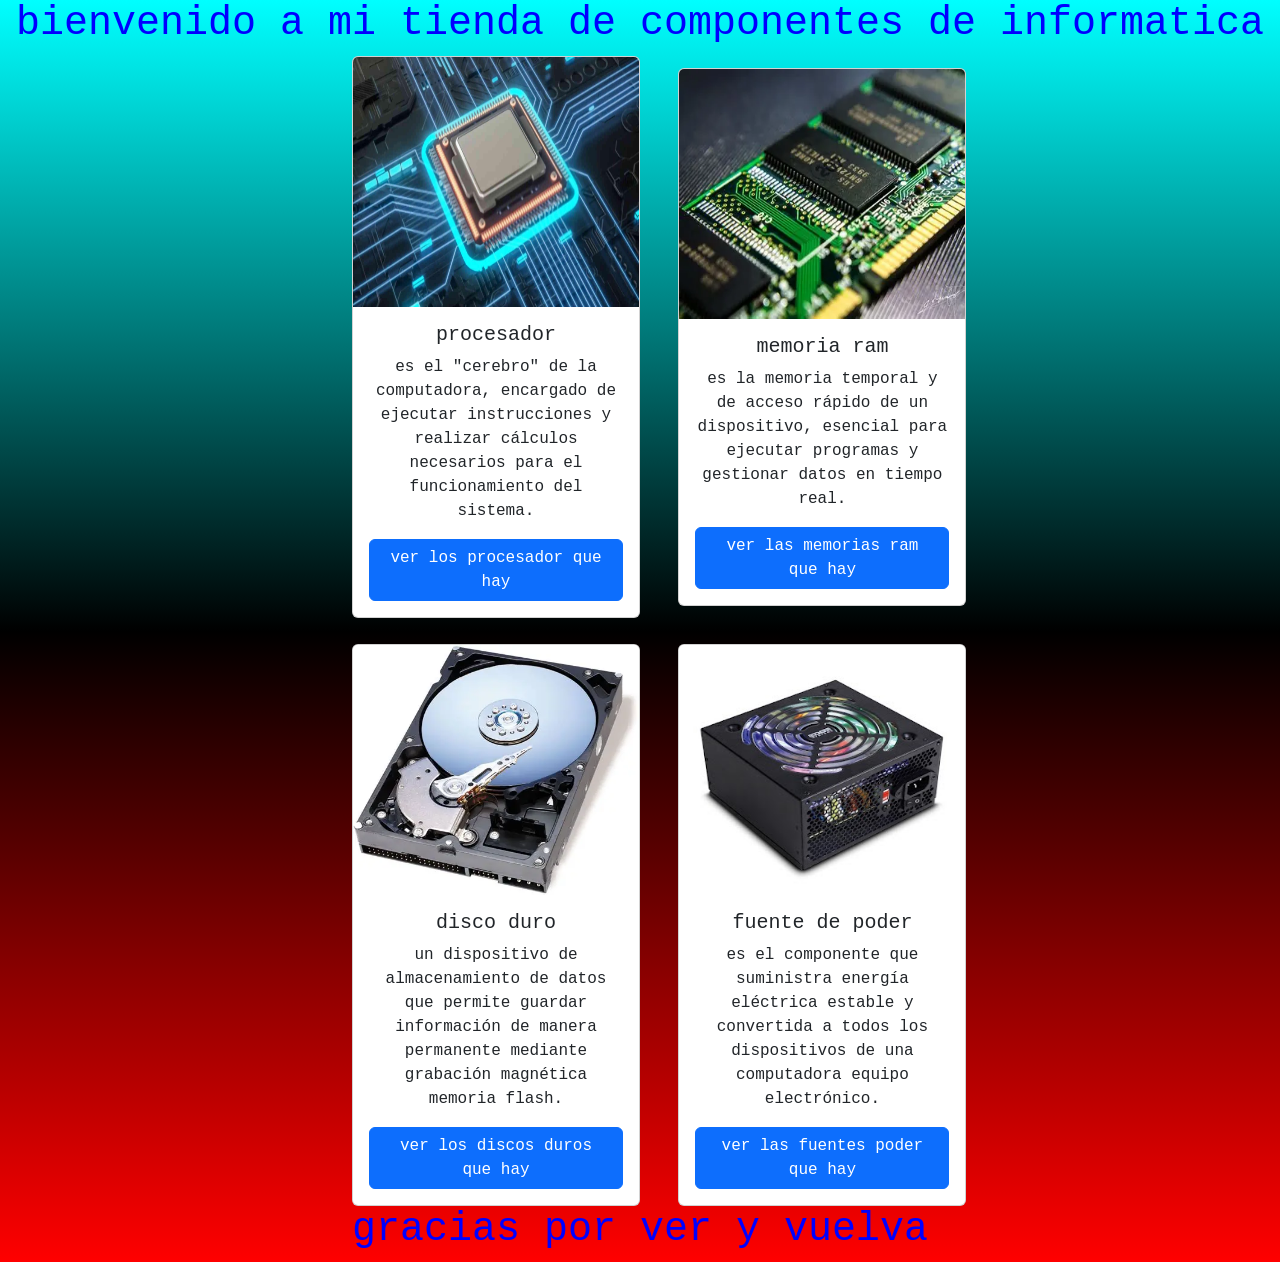
<file: index.html>
<!DOCTYPE html>
<html lang="en">
<head>
    <meta charset="UTF-8">
    <meta name="viewport" content="width=device-width, initial-scale=1.0">
    <title>tienda comercial de componentes</title>
    <link rel="stylesheet" href="style.css">
    <link href="https://cdn.jsdelivr.net/npm/bootstrap@5.3.8/dist/css/bootstrap.min.css" rel="stylesheet" integrity="sha384-sRIl4kxILFvY47J16cr9ZwB07vP4J8+LH7qKQnuqkuIAvNWLzeN8tE5YBujZqJLB" crossorigin="anonymous">
    <script src="https://cdn.jsdelivr.net/npm/bootstrap@5.3.8/dist/js/bootstrap.bundle.min.js" integrity="sha384-FKyoEForCGlyvwx9Hj09JcYn3nv7wiPVlz7YYwJrWVcXK/BmnVDxM+D2scQbITxI" crossorigin="anonymous"></script>
</head>
<body>
<div class="tienda">
<h1>
bienvenido a mi tienda de componentes de informatica
</h1>
</div>
<div class="parteuno">
<div class="card" style="width: 18rem;">
  <img src="img/procesador principal.jpg" class="card-img-top" alt="">
  <div class="card-body">
    <h5 class="card-title">procesador</h5>
    <p class="card-text">es el "cerebro" de la computadora, encargado de ejecutar instrucciones y realizar cálculos necesarios para el funcionamiento del sistema.</p>
    <a href="procesador.html" class="btn btn-primary">ver los procesador que hay</a>
  </div>
</div>
<div class="card" style="width: 18rem;">
  <img src="img/memoria ram principal.webp" class="card-img-top" alt="">
  <div class="card-body">
    <h5 class="card-title">memoria ram</h5>
    <p class="card-text">es la memoria temporal y de acceso rápido de un dispositivo, esencial para ejecutar programas y gestionar datos en tiempo real.</p>
    <a href="memoria ram.html" class="btn btn-primary">ver las memorias ram que hay</a>
  </div>
</div>
</div>
<div class="partedos">
<div class="card" style="width: 18rem;">
  <img src="img/disco duro principal.webp" class="card-img-top" alt="">
  <div class="card-body">
    <h5 class="card-title">disco duro</h5>
    <p class="card-text">un dispositivo de almacenamiento de datos que permite guardar información de manera permanente mediante grabación magnética memoria flash.</p>
    <a href="disco duro.html" class="btn btn-primary">ver los discos duros que hay</a>
  </div>
</div>
<div class="card" style="width: 18rem;">
  <img src="img/fuente de poder principal.jpg" class="card-img-top" alt="">
  <div class="card-body">
    <h5 class="card-title">fuente de poder</h5>
    <p class="card-text">es el componente que suministra energía eléctrica estable y convertida a todos los dispositivos de una computadora equipo electrónico.</p>
    <a href="fuente de poder.html" class="btn btn-primary">ver las fuentes poder que hay</a>
  </div>
</div>
</div>
<div class="afuera">
<h1>
gracias por ver y vuelva
</h1>
</div>
</body>
</html>
</file>
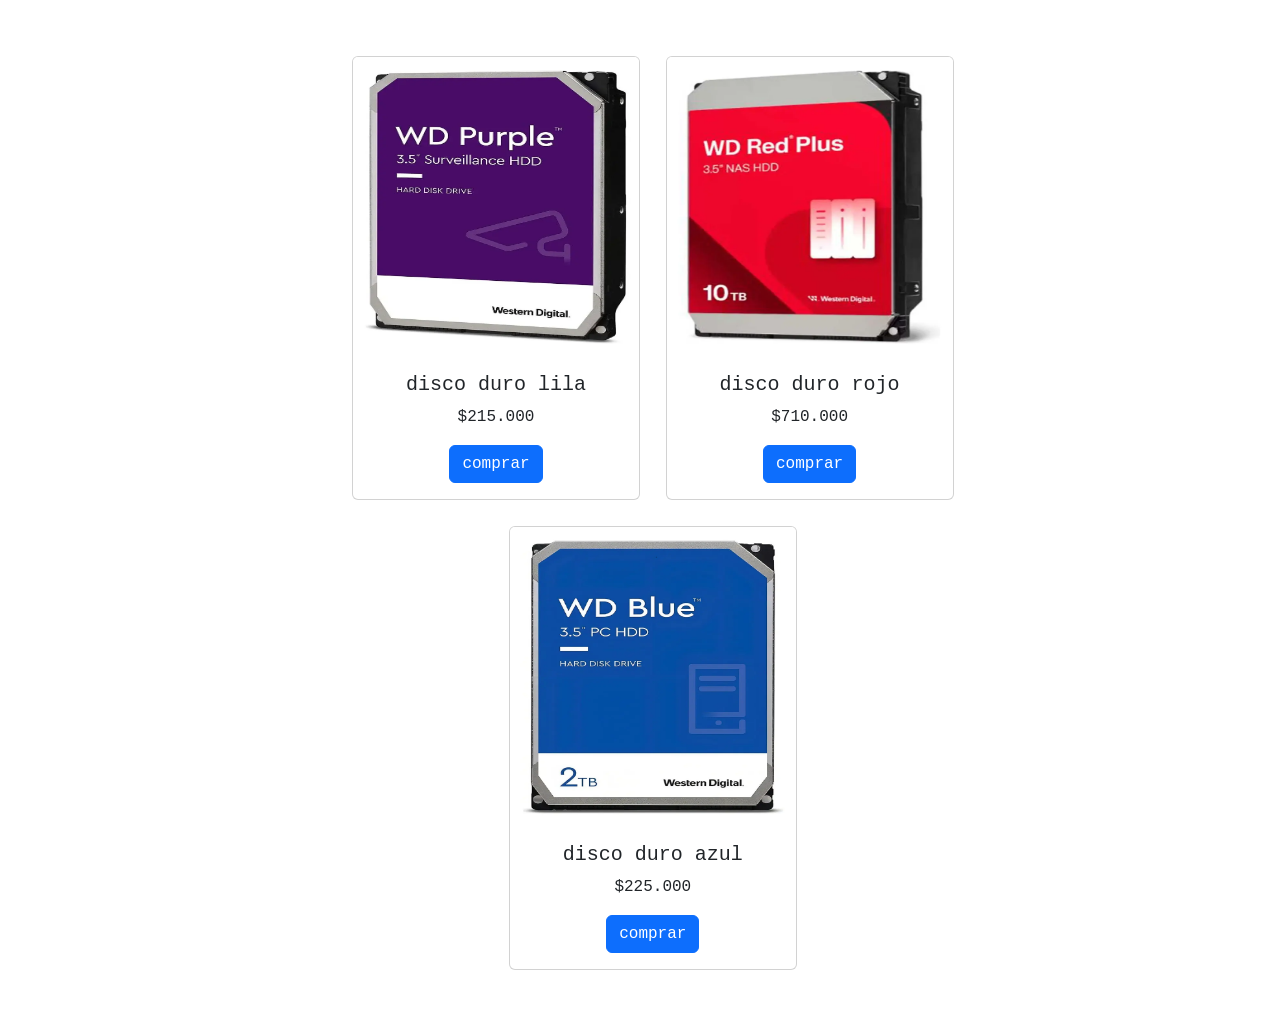
<file: disco duro.html>
<!DOCTYPE html>
<html lang="en">
<head>
    <meta charset="UTF-8">
    <meta name="viewport" content="width=device-width, initial-scale=1.0">
    <title>productos de discos duros</title>
    <link rel="stylesheet" href="style 4.css">
    <link href="https://cdn.jsdelivr.net/npm/bootstrap@5.3.8/dist/css/bootstrap.min.css" rel="stylesheet" integrity="sha384-sRIl4kxILFvY47J16cr9ZwB07vP4J8+LH7qKQnuqkuIAvNWLzeN8tE5YBujZqJLB" crossorigin="anonymous">
    <script src="https://cdn.jsdelivr.net/npm/bootstrap@5.3.8/dist/js/bootstrap.bundle.min.js" integrity="sha384-FKyoEForCGlyvwx9Hj09JcYn3nv7wiPVlz7YYwJrWVcXK/BmnVDxM+D2scQbITxI" crossorigin="anonymous"></script>
</head>
<body>
<div class="tienda">
<h1>
Estos son los discos duros que hay
</h1>
</div>
<div class="nose">
<div class="card" style="width: 18rem;">
  <img src="img/disco duro lila.webp" class="card-img-top" alt="">
  <div class="card-body">
    <h5 class="card-title">disco duro lila</h5>
    <p class="card-text">$215.000</p>
    <a href="https://www.mercadolibre.com.ar/disco-duro-western-digital-2tb-purple-wd23purz-color-purpura/p/MLA25566849?pdp_filters=item_id:MLA2641007942" class="btn btn-primary">comprar</a>
  </div>
</div>
<div class="card" style="width: 18rem;">
  <img src="img/disco duro rojo.webp" class="card-img-top" alt="">
  <div class="card-body">
    <h5 class="card-title">disco duro rojo</h5>
    <p class="card-text">$710.000</p>
    <a href="https://www.mercadolibre.com.ar/disco-duro-interno-western-digital-red-plus-10tb-35-sata-7-rojo/p/MLA2046566819?pdp_filters=item_id%3AMLA3449196118#is_advertising=true&searchVariation=MLA2046566819&backend_model=search-backend&be_origin=backend&position=14&search_layout=grid&type=pad&tracking_id=8a110297-285f-48bf-a9ec-4f69b859c604&ad_domain=VQCATCORE_LST&ad_position=14&ad_click_id=NGM3YTgwZWEtNTdjMC00OTBlLWFjMGMtNWEzYjZlZWViZjhk" class="btn btn-primary">comprar</a>
  </div>
</div>
</div>
<div class="no">
<div class="card" style="width: 18rem;">
  <img src="img/disco duro azul.webp" class="card-img-top" alt="">
  <div class="card-body">
    <h5 class="card-title">disco duro azul</h5>
    <p class="card-text">$225.000</p>
    <a href="https://www.mercadolibre.com.ar/disco-duro-interno-western-digital-wd-blue-35-2tb-sata/p/MLA39292612" class="btn btn-primary">comprar</a>
  </div>
</div>
</div>
<div class="afuera">
<h1>
gracias por ver los discos duros
</h1>
</div>    
</body>
</html>
</file>
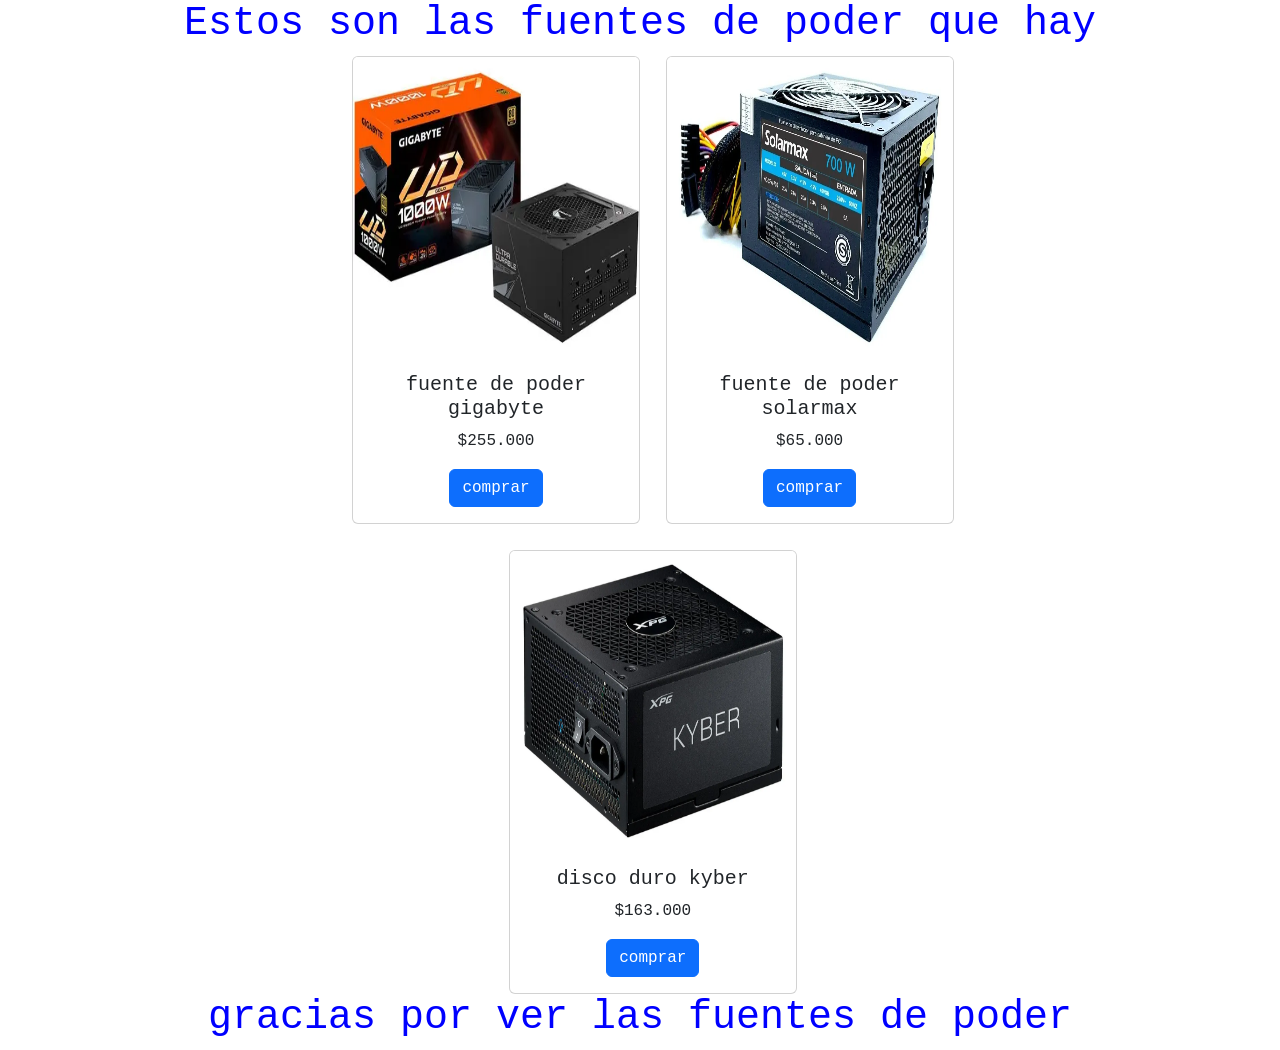
<file: fuente de poder.html>
<!DOCTYPE html>
<html lang="en">
<head>
    <meta charset="UTF-8">
    <meta name="viewport" content="width=device-width, initial-scale=1.0">
    <title>productos de la fuente de poder</title>
    <link rel="stylesheet" href="style 5.css">
    <link href="https://cdn.jsdelivr.net/npm/bootstrap@5.3.8/dist/css/bootstrap.min.css" rel="stylesheet" integrity="sha384-sRIl4kxILFvY47J16cr9ZwB07vP4J8+LH7qKQnuqkuIAvNWLzeN8tE5YBujZqJLB" crossorigin="anonymous">
    <script src="https://cdn.jsdelivr.net/npm/bootstrap@5.3.8/dist/js/bootstrap.bundle.min.js" integrity="sha384-FKyoEForCGlyvwx9Hj09JcYn3nv7wiPVlz7YYwJrWVcXK/BmnVDxM+D2scQbITxI" crossorigin="anonymous"></script>
</head>
<body>
<div class="tienda">
<h1>
Estos son las fuentes de poder que hay
</h1>
</div>
<div class="nose">
<div class="card" style="width: 18rem;">
  <img src="img/fuente de poder gigabyte.webp" class="card-img-top" alt="">
  <div class="card-body">
    <h5 class="card-title">fuente de poder gigabyte</h5>
    <p class="card-text">$255.000</p>
    <a href="https://www.mercadolibre.com.ar/fuente-de-poder-pc-1000w-gamer-gigabyte-ud1000gm-80-plus-gold-modular-gp-ud1000gm-color-negro/p/MLA22834785?pdp_filters=item_id:MLA2137354284#is_advertising=true&searchVariation=MLA22834785&backend_model=search-backend&be_origin=backend&position=1&search_layout=grid&type=pad&tracking_id=427d631d-a6af-4b2e-a0f5-f0e558d17c25&ad_domain=VQCATCORE_LST&ad_position=1&ad_click_id=MTE1YWM1ZDMtMmM0YS00NjM1LTk1YmYtNDNjOTdlMzFmZGMz" class="btn btn-primary">comprar</a>
  </div>
</div>
<div class="card" style="width: 18rem;">
  <img src="img/fuente de poder solarmax.webp" class="card-img-top" alt="">
  <div class="card-body">
    <h5 class="card-title">fuente de poder solarmax</h5>
    <p class="card-text">$65.000</p>
    <a href="https://www.mercadolibre.com.ar/fuente-solarmax-gamer-700w-turbina-12cm-en-caja-con-cable-color-negro/p/MLA22855018?pdp_filters=item_id:MLA1614601114" class="btn btn-primary">comprar</a>
  </div>
</div>
</div>
<div class="no">
<div class="card" style="width: 18rem;">
  <img src="img/fuente de poder kyber.webp" class="card-img-top" alt="">
  <div class="card-body">
    <h5 class="card-title">disco duro kyber</h5>
    <p class="card-text">$163.000</p>
    <a href="https://www.mercadolibre.com.ar/fuente-alimentacion-pc-850w-certificada-80-plus-gold-xpg-kyber850g-atx-31-negra/p/MLA43939527" class="btn btn-primary">comprar</a>
  </div>
</div>
</div>
<div class="afuera">
<h1>
gracias por ver las fuentes de poder
</h1>
</div>    
</body>
</html>
</file>
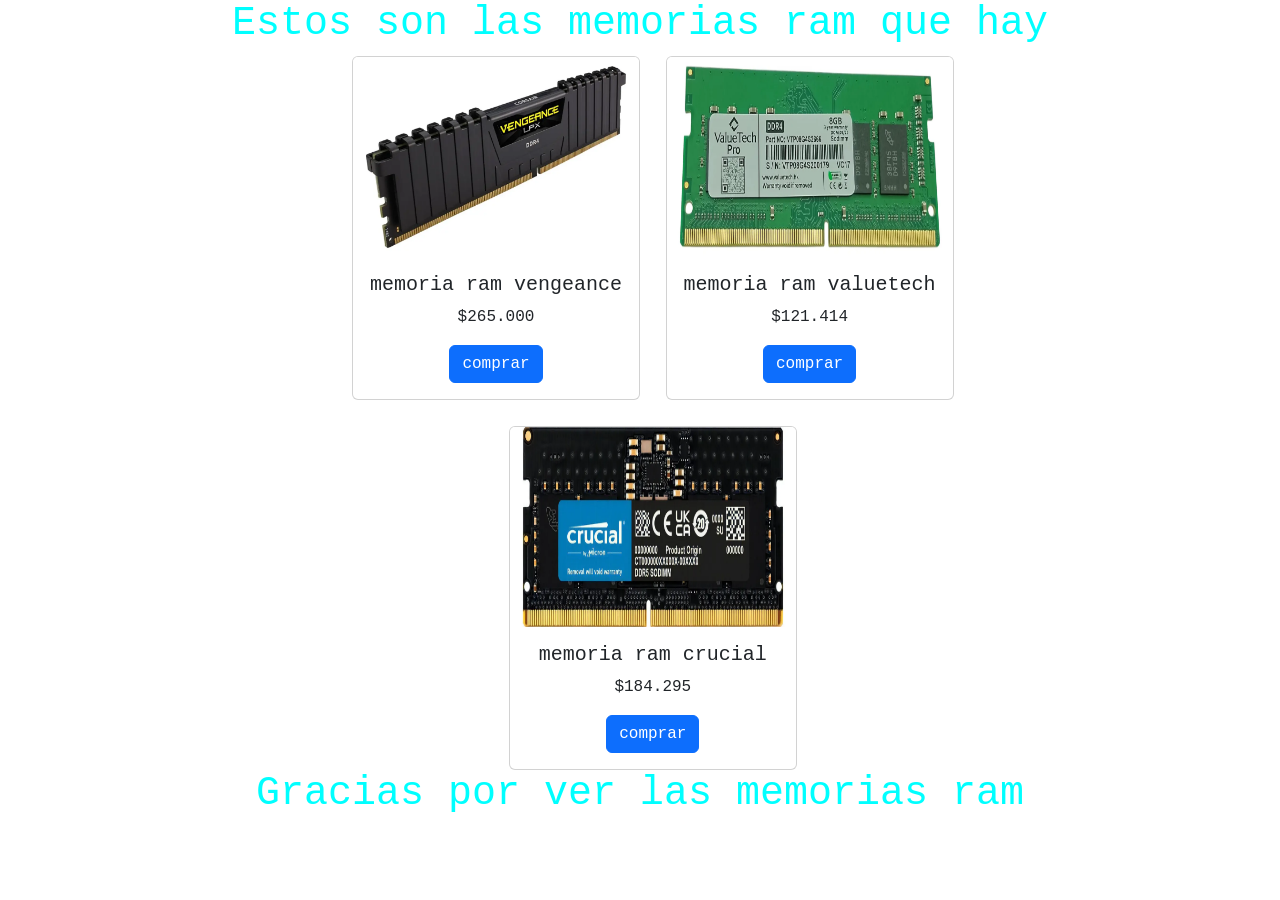
<file: memoria ram.html>
<!DOCTYPE html>
<html lang="en">
<head>
    <meta charset="UTF-8">
    <meta name="viewport" content="width=device-width, initial-scale=1.0">
    <title>productos de memoria ram</title>
    <link rel="stylesheet" href="style 3.css">
    <link href="https://cdn.jsdelivr.net/npm/bootstrap@5.3.8/dist/css/bootstrap.min.css" rel="stylesheet" integrity="sha384-sRIl4kxILFvY47J16cr9ZwB07vP4J8+LH7qKQnuqkuIAvNWLzeN8tE5YBujZqJLB" crossorigin="anonymous">
    <script src="https://cdn.jsdelivr.net/npm/bootstrap@5.3.8/dist/js/bootstrap.bundle.min.js" integrity="sha384-FKyoEForCGlyvwx9Hj09JcYn3nv7wiPVlz7YYwJrWVcXK/BmnVDxM+D2scQbITxI" crossorigin="anonymous"></script>
</head>
</head>
<body>
<div class="memoria">
<h1>
Estos son las memorias ram que hay
</h1>
</div>
<div class="ram">
<div class="card" style="width: 18rem;">
  <img src="img/memoria ram vengeance ddr4.webp" class="card-img-top" alt="">
  <div class="card-body">
    <h5 class="card-title">memoria ram vengeance</h5>
    <p class="card-text">$265.000</p>
    <a href="https://www.mercadolibre.com.ar/memoria-ddr4-16-gb-3200-mhz-corsair-vengeance-lpx/p/MLA20777780?pdp_filters=item_id:MLA2013210234" class="btn btn-primary">comprar</a>
   </div>
</div>
<div class="card" style="width: 18rem;">
  <img src="img/memoria ram value tech pro.webp" class="card-img-top" alt="">
  <div class="card-body">
    <h5 class="card-title">memoria ram valuetech</h5>
    <p class="card-text">$121.414</p>
    <a href="https://www.mercadolibre.com.ar/memoria-ram-notebook-ddr4-2666mhz-8gb-lenovo-ideapad-330-15-verde/p/MLA39460332#polycard_client=search-desktop&be_origin=backend&search_layout=grid&position=6&type=product&tracking_id=efc24170-5b08-4d30-8d35-88020bcf9747&wid=MLA2095893196&sid=search" class="btn btn-primary">comprar</a>
    </div>
</div>
</div>
<div class="nose">
<div class="card" style="width: 18rem;">
  <img src="img/memoria ram crucial.webp" class="card-img-top" alt="">
  <div class="card-body">
    <h5 class="card-title">memoria ram crucial</h5>
    <p class="card-text">$184.295</p>
    <a href="https://www.mercadolibre.com.ar/memoria-ram-sodimm-ddr5-color-negro-8gb-crucial-ct8g48c40s5/p/MLA22345083#polycard_client=search-desktop&be_origin=backend&search_layout=grid&position=10&type=product&tracking_id=ff359d45-0487-4362-a09e-10178d1b6e28&wid=MLA3315870986&sid=search" class="btn btn-primary">comprar</a>
   </div>
</div>
</div>
<div class="afuera">
<h1>
Gracias por ver las memorias ram
</h1>
</div>
</body>
</html>
</file>
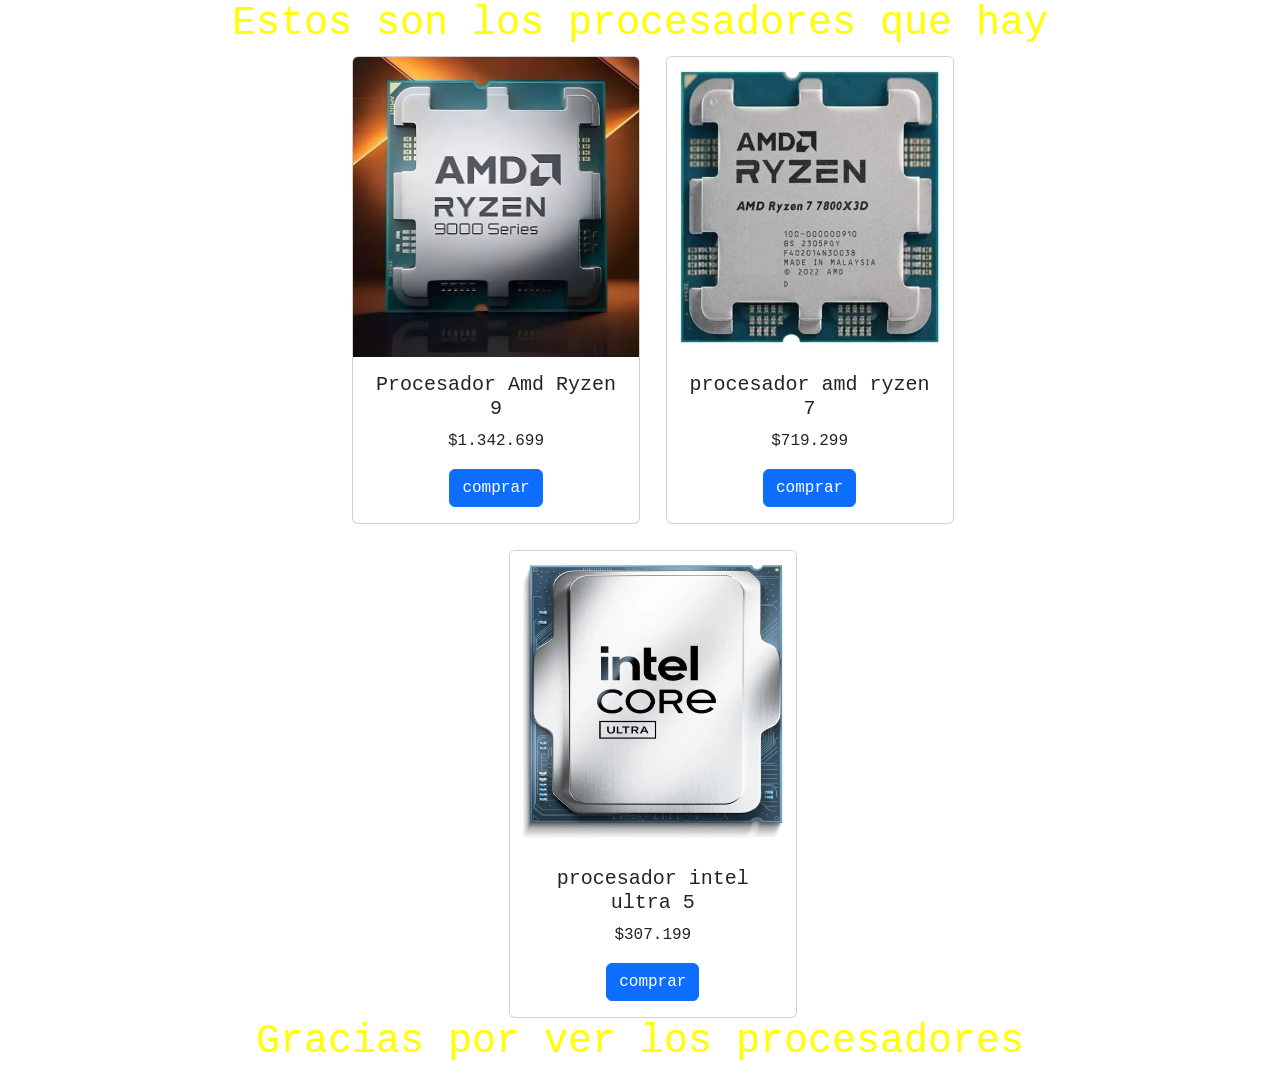
<file: procesador.html>
<!DOCTYPE html>
<html lang="en">
<head>
    <meta charset="UTF-8">
    <meta name="viewport" content="width=s, initial-scale=1.0">
    <title>productos de procesador</title>
    <link rel="stylesheet" href="style 2.css">
     <link href="https://cdn.jsdelivr.net/npm/bootstrap@5.3.8/dist/css/bootstrap.min.css" rel="stylesheet" integrity="sha384-sRIl4kxILFvY47J16cr9ZwB07vP4J8+LH7qKQnuqkuIAvNWLzeN8tE5YBujZqJLB" crossorigin="anonymous">
    <script src="https://cdn.jsdelivr.net/npm/bootstrap@5.3.8/dist/js/bootstrap.bundle.min.js" integrity="sha384-FKyoEForCGlyvwx9Hj09JcYn3nv7wiPVlz7YYwJrWVcXK/BmnVDxM+D2scQbITxI" crossorigin="anonymous"></script>
</head>
<body>
<div class="tienda">
  <h1>
    Estos son los procesadores que hay
  </h1>
</div>
<div class="componentes">
<div class="card" style="width: 18rem;">
  <img src="img/procesador ryzen 9.webp" class="card-img-top" alt="">
  <div class="card-body">
    <h5 class="card-title">Procesador Amd Ryzen 9</h5>
    <p class="card-text">$1.342.699</p>
    <a href="https://www.mercadolibre.com.ar/procesador-amd-ryzen-9-9950x3d-am5-16n-y-32h-57ghz-80mb/p/MLA47079231?pdp_filters=item_id:MLA1486879993" class="btn btn-primary">comprar</a>
  </div>
</div>
<div class="card" style="width: 18rem;">
  <img src="img/procesador ryzen 7.webp" class="card-img-top" alt="">
  <div class="card-body">
    <h5 class="card-title">procesador amd ryzen 7</h5>
    <p class="card-text">$719.299</p>
    <a href="https://www.mercadolibre.com.ar/procesador-gamer-amd-ryzen-7-7800x3d-100-100000910wof-de-8-nucleos-y-5ghz-de-frecuencia-con-grafica-integrada/p/MLA22826887?pdp_filters=item_id:MLA3353548894#is_advertising=true&searchVariation=MLA22826887&backend_model=search-backend&be_origin=backend&position=3&search_layout=grid&type=pad&tracking_id=0554cf53-68a7-447c-897e-af0edd9cb17e&ad_domain=VQCATCORE_LST&ad_position=3&ad_click_id=YjY1Yzc5ZDQtMDJhOS00ZTgzLWE2OTYtMzMyOTM3NjlhNzY5" class="btn btn-primary">comprar</a>
  </div>
</div>
</div>
<div class="argentina">
<div class="card" style="width: 18rem;">
  <img src="img/procesador intel 5.webp" class="card-img-top" alt="">
  <div class="card-body">
    <h5 class="card-title">procesador intel ultra 5</h5>
    <p class="card-text">$307.199</p>
    <a href="https://www.mercadolibre.com.ar/procesador-intel-core-ultra-5-245kf-14-cores-42ghz/p/MLA48910337#polycard_client=search-desktop&be_origin=backend&search_layout=grid&position=37&type=product&float_highlight=last_units&tracking_id=9280bf83-e089-4b86-a48d-9a18d606fec7&wid=MLA1541699405&sid=search" class="btn btn-primary">comprar</a>
  </div>
</div>
</div>
<div class="nose">
<h1>
  Gracias por ver los procesadores
</h1>
</div>
</body>
</html>
</file>
<file: style.css>
body {
    background: linear-gradient(aqua, black, red );
    font-family: 'Courier New', Courier, monospace; }
img {
    width: 200px;
    height: 250px;
}
.tienda {
    color:blue;
    text-align: center;
    font-family: 'Courier New', Courier, monospace;
}
.parteuno {
    margin: auto;
    text-align: center;
    justify-content: center;
    align-items: center;
    display: flex;
}
.partedos {
     margin: auto;
    text-align: center;
    justify-content: center;
    align-items: center;
    display: flex;
    margin-top: 2%;
}
.card {
    margin-left: 3%;
    font-family: 'Courier New', Courier, monospace;
}
.afuera {
    color: blue;
    text-align: center;
    font-family: 'Courier New', Courier, monospace;
}
</file>
<file: style 4.css>
body {
    background: linear-gradient(black);
}

img {
    width: 300px;
    height: 300px;
}

.tienda {
    text-align: center;
    color: white;
    font-family: 'Courier New', Courier, monospace;
}

.nose {
    margin: auto;
    text-align: center;
    justify-content: center;
    align-items: center;
    display: flex;
}

.no {
    margin: auto;
    text-align: center;
    justify-content: center;
    align-items: center;
    display: flex;
    margin-top: 2%;
}

.afuera {
    text-align: center;
    color: white;
    font-family: 'Courier New', Courier, monospace;
}

.card {
    margin-left: 2%;
    font-family: 'Courier New', Courier, monospace;
}
</file>
<file: style 5.css>
body {
    background: linear-gradient(orange);
}

img {
    width: 300px;
    height: 300px;
}

.tienda {
    text-align: center;
    color: blue;
    font-family: 'Courier New', Courier, monospace;
}

.nose {
    margin: auto;
    text-align: center;
    justify-content: center;
    align-items: center;
    display: flex;
}

.no {
    margin: auto;
    text-align: center;
    justify-content: center;
    align-items: center;
    display: flex;
    margin-top: 2%;
}

.afuera {
    text-align: center;
    color: blue;
    font-family: 'Courier New', Courier, monospace;
}

.card {
    margin-left: 2%;
    font-family: 'Courier New', Courier, monospace;
}
</file>
<file: style 3.css>
body {
    background: linear-gradient(green);
}

img {
    width: 200px;
    height: 200px;
}

.memoria {
    text-align: center;
    color: aqua;
    font-family: 'Courier New', Courier, monospace;
}

.ram {
    margin: auto;
    text-align: center;
    justify-content: center;
    align-items: center;
    display: flex;
}

.nose {
    margin: auto;
    text-align: center;
    justify-content: center;
    align-items: center;
    display: flex;
    margin-top: 2%;
}   

.afuera {
    text-align: center;
    color: aqua;
    font-family: 'Courier New', Courier, monospace;
}

.card {
    margin-left: 2%;
    font-family: 'Courier New', Courier, monospace;
}
</file>
<file: style 2.css>
body {
    background: linear-gradient(blue);   
}

img {
    width: 300px;
    height: 300px;
}

.tienda {
    color: yellow;
    text-align: center;
    font-family: 'Courier New', Courier, monospace;
}

.componentes {
    margin: auto;
    text-align: center;
    justify-content: center;
    align-items: center;
    display: flex;
}

.argentina {
    margin: auto;
    text-align: center;
    justify-content: center;
    align-items: center;
    display: flex;
    margin-top: 2%;
}

.nose {
    color: yellow;
    text-align: center;
    font-family: 'Courier New', Courier, monospace;
}

.card {
    font-family: 'Courier New', Courier, monospace;
    margin-left: 2%;
}
</file>
